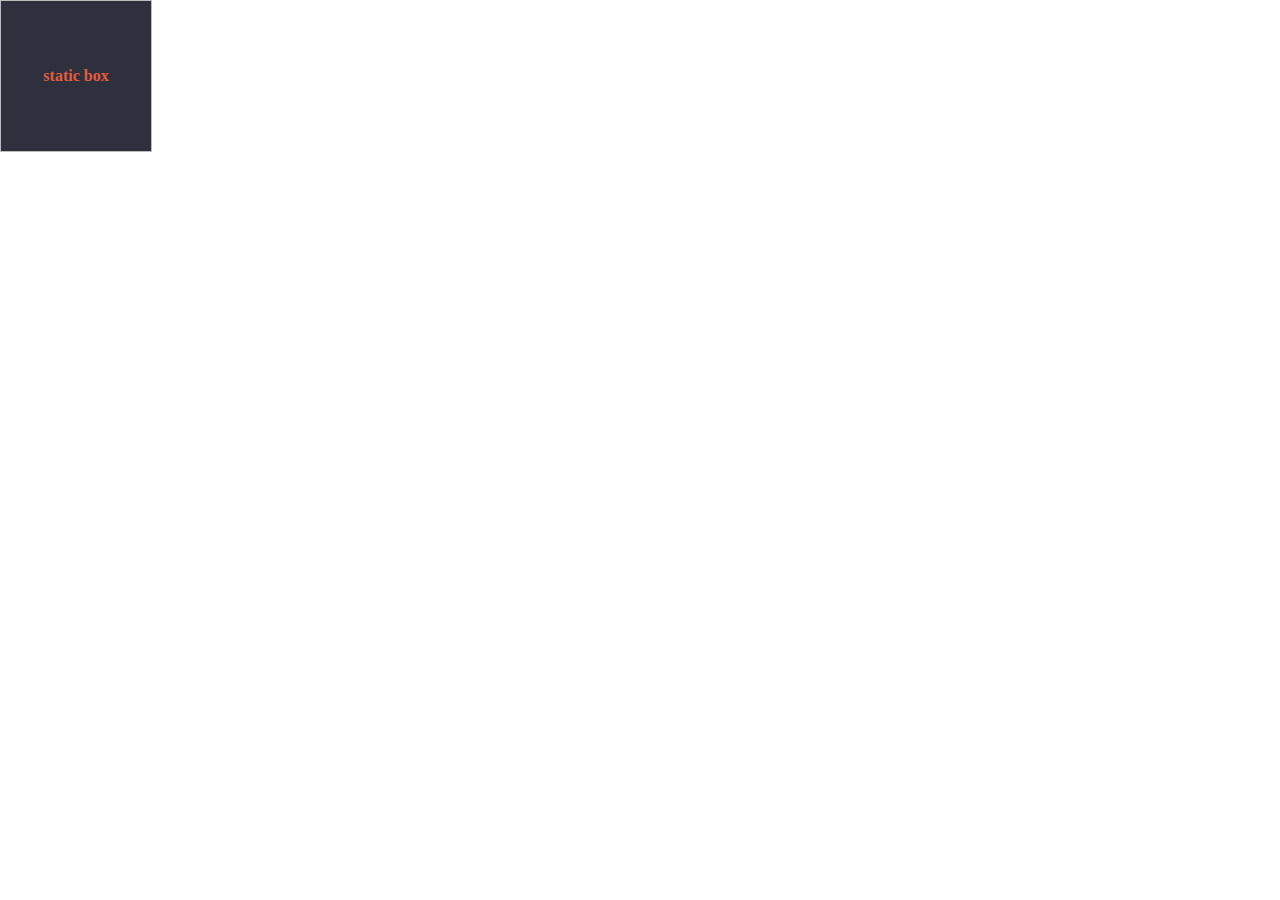
<file: css-practice/index.html>
<!DOCTYPE html>
<html>
<head>
  <style>
    body { margin: 0; }
    .parent {
      width: 150px;
      height: 150px;
      background: #bcbcbc;
      border: 1px solid #bcbcbc;
    }
    .static-box {
      position: static;
      background: #2E303D;
      color: #e55c3c;
      font-weight: bold;
      text-align: center;
      line-height: 150px;
    }
  </style>
</head>
<body>
  <div class="parent">
    <div class="static-box">static box</div>
  </div>
</body>
</html>
</file>
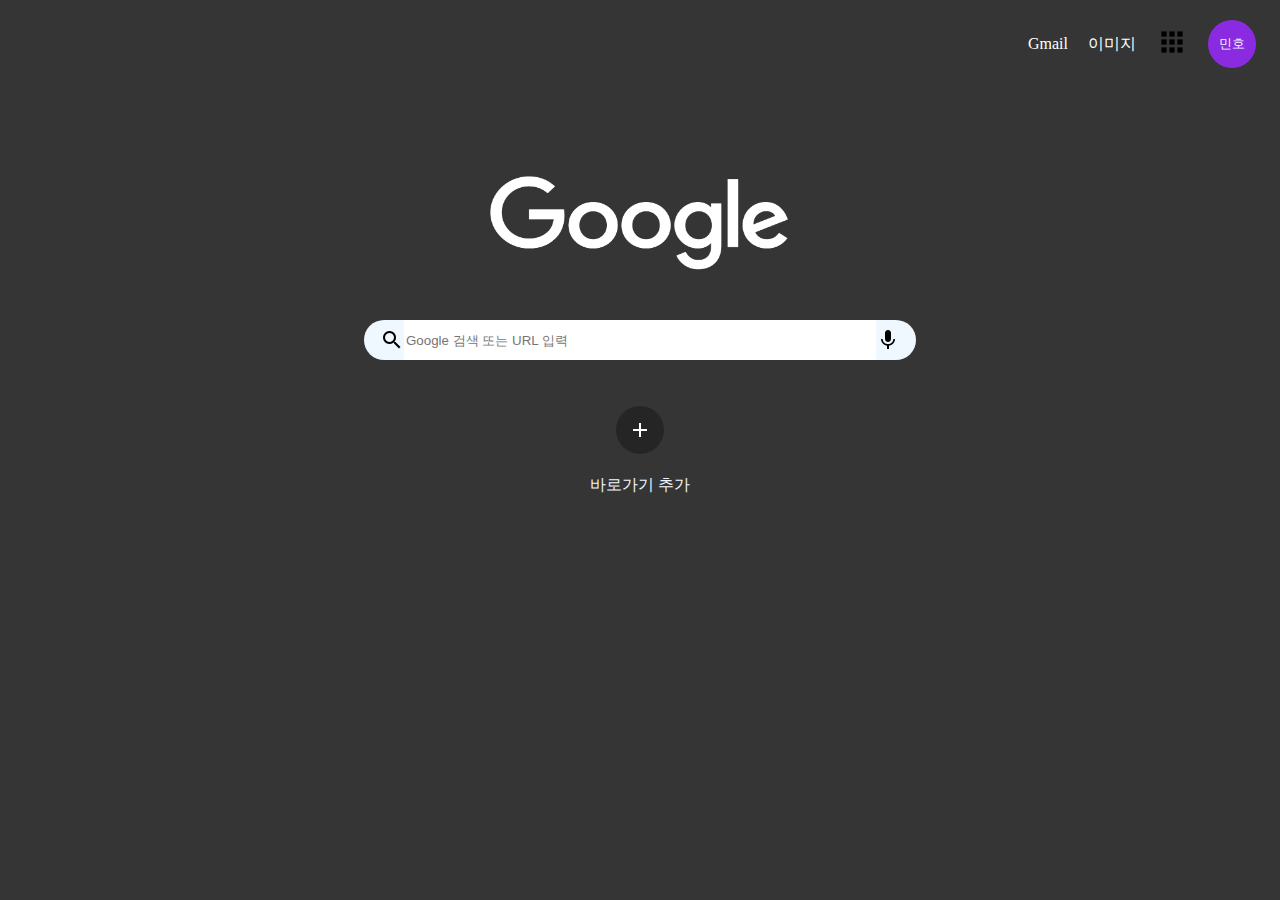
<file: google-page/index.html>
<!DOCTYPE html>
<html lang="en">

<head>
  <meta charset="UTF-8">
  <meta http-equiv="X-UA-Compatible" content="IE=edge">
  <meta name="viewport" content="width=device-width, initial-scale=1.0">
  <link rel="stylesheet" href="styles/style.css">
  <title>Document</title>
</head>

<body>
  <header>
    <nav>
      <ul class="nav-items">
        <li><a>Gmail</a></li>
        <li><a>이미지</a></li>
        <li class="nav-li-button"><img src="images/app-icon.png" alt="app-icon"></li>
        <li class="nav-li-button"><button>민호</button></li>
      </ul>
    </nav>
  </header>
  <div class="center-div">
    <img id="google-logo" src="images/google-logo.png" alt="google-logo">
    <div class="input-div">
      <img src="images/search-icon.png" alt="search-icon">
      <input type="search" name="google-search" placeholder="Google 검색 또는 URL 입력">
      <img src="images/mic-icon.png" alt="mic-icon">
    </div>
    <div class="plus-div-div">
      <div class="plus-div"><img src="images/add-icon.svg" alt="add-icon"></div>
      <span>바로가기 추가</span>
    </div>
  </div>
</body>

</html>
</file>
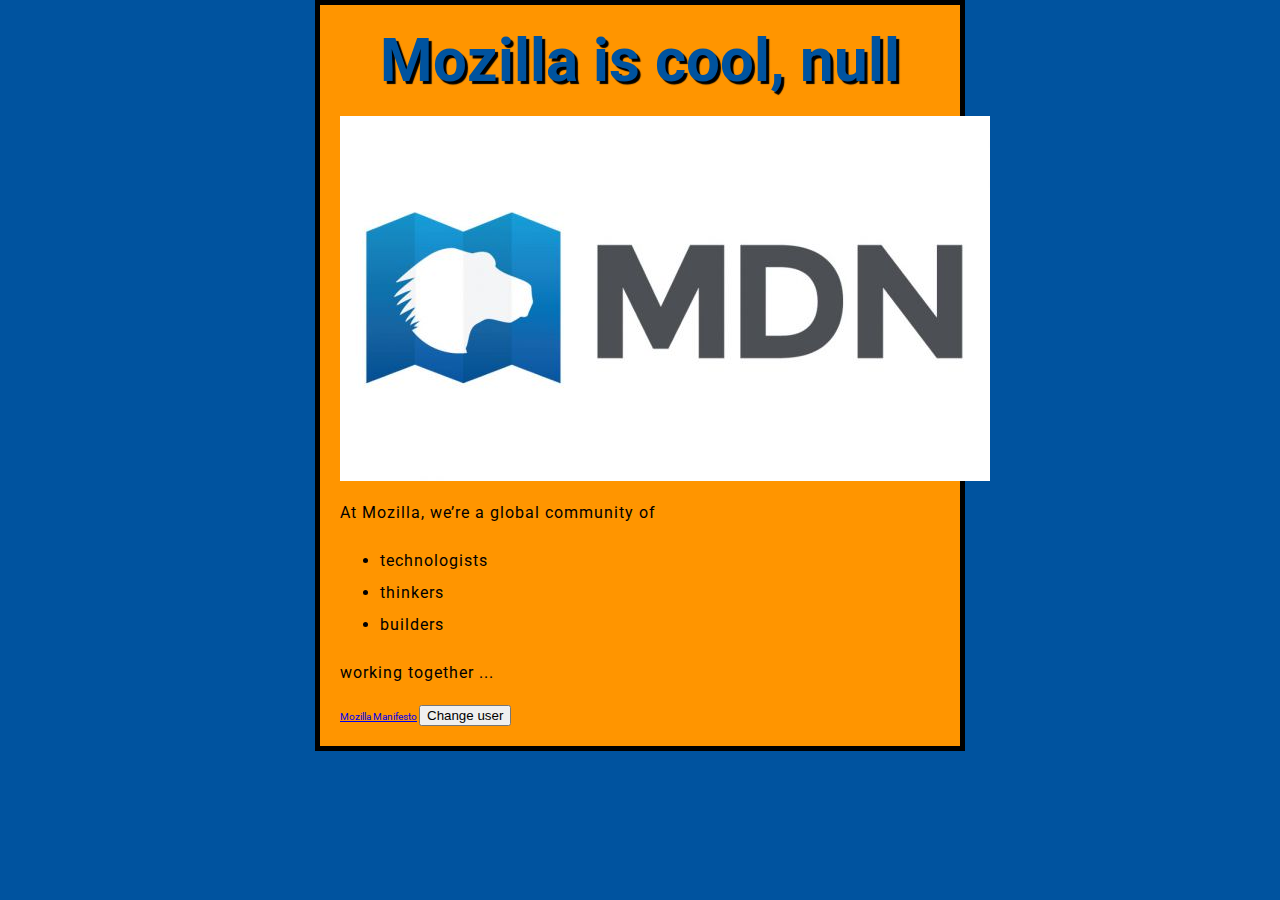
<file: test-site/index.html>
<!DOCTYPE html>
<html>

<head>
  <meta charset="utf-8">
  <link href="styles/style.css" rel="stylesheet" type="text/css">
  <link rel="preconnect" href="https://fonts.googleapis.com">
  <link rel="preconnect" href="https://fonts.gstatic.com" crossorigin>
  <link href="https://fonts.googleapis.com/css2?family=Roboto:wght@100&display=swap" rel="stylesheet">
  <title>My test page</title>
</head>

<body>
  <h1>This is a single paragraph</h1>
  <img src="images/mdnImage.jpg" alt="My test image">
  <p>At Mozilla, we’re a global community of</p>

  <ul>
    <li>technologists</li>
    <li>thinkers</li>
    <li>builders</li>
  </ul>

  <p>working together ... </p>
  <a href="https://www.mozilla.org/en-US/about/manifesto/">Mozilla Manifesto</a>

  <button>Change user</button>

  
  <script src="scripts/main.js"></script>
</body>

</html>
</file>
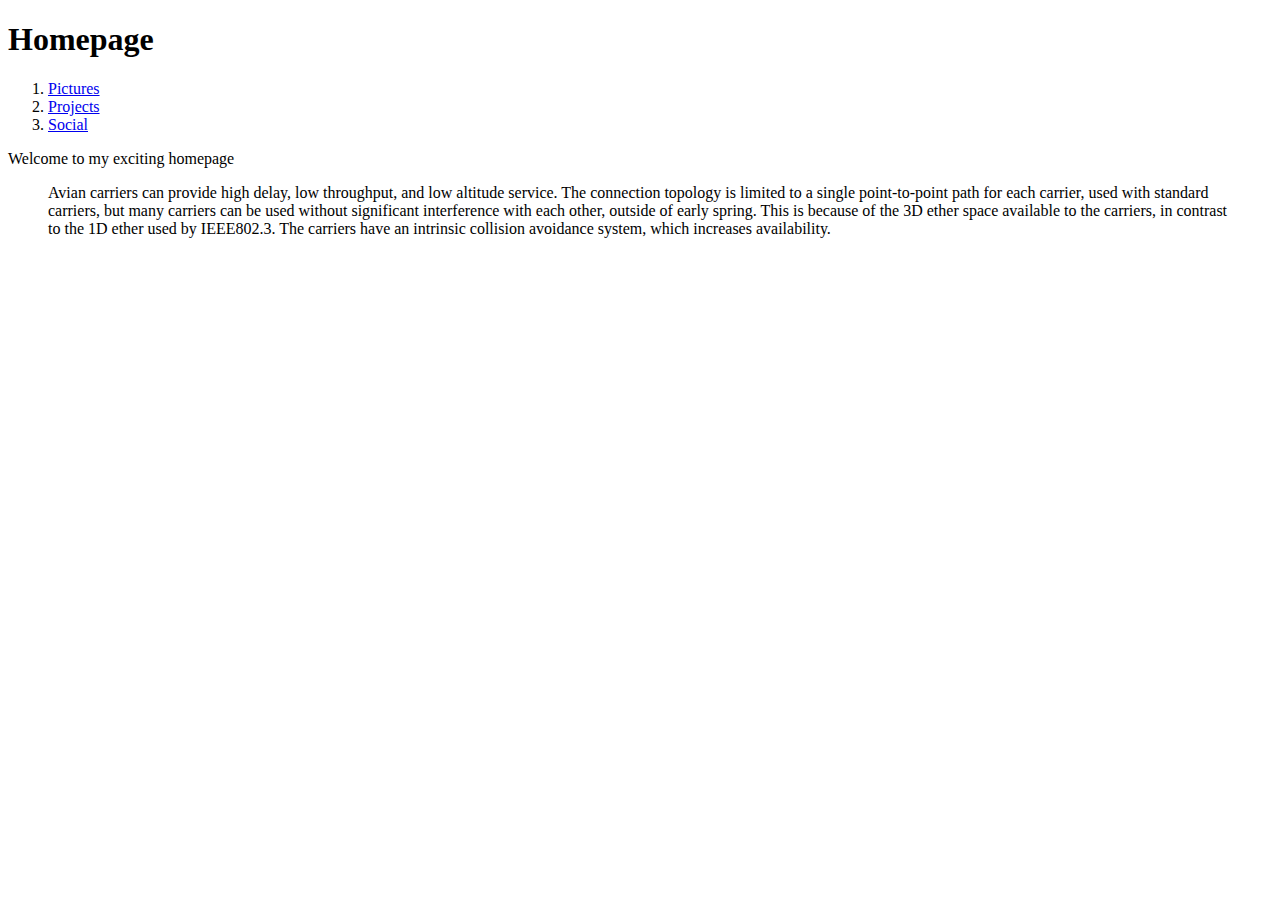
<file: html-practice/navigator-example/index.html>
<!DOCTYPE html>
<html>
  <head>
    <meta charset="utf-8">
    <title>Homepage</title>
  </head>

  <body>
    <!-- put navigation menu just below here -->

    <h1>Homepage</h1>
    <ol>
      <li><a href="pictures.html">Pictures</a></li>
      <li><a href="projects.html">Projects</a></li>
      <li><a href="social.html">Social</a></li>
    </ol>

    <p>Welcome to my exciting homepage</p>
    <blockquote cite="https://tools.ietf.org/html/rfc1149">
      <p>Avian carriers can provide high delay, low
      throughput, and low altitude service.  The
      connection topology is limited to a single
      point-to-point path for each carrier, used with
      standard carriers, but many carriers can be used
      without significant interference with each other,
      outside of early spring.  This is because of the 3D
      ether space available to the carriers, in contrast
      to the 1D ether used by IEEE802.3.  The carriers
      have an intrinsic collision avoidance system, which
      increases availability.</p>
    </blockquote>
    
  </body>
</html>
</file>
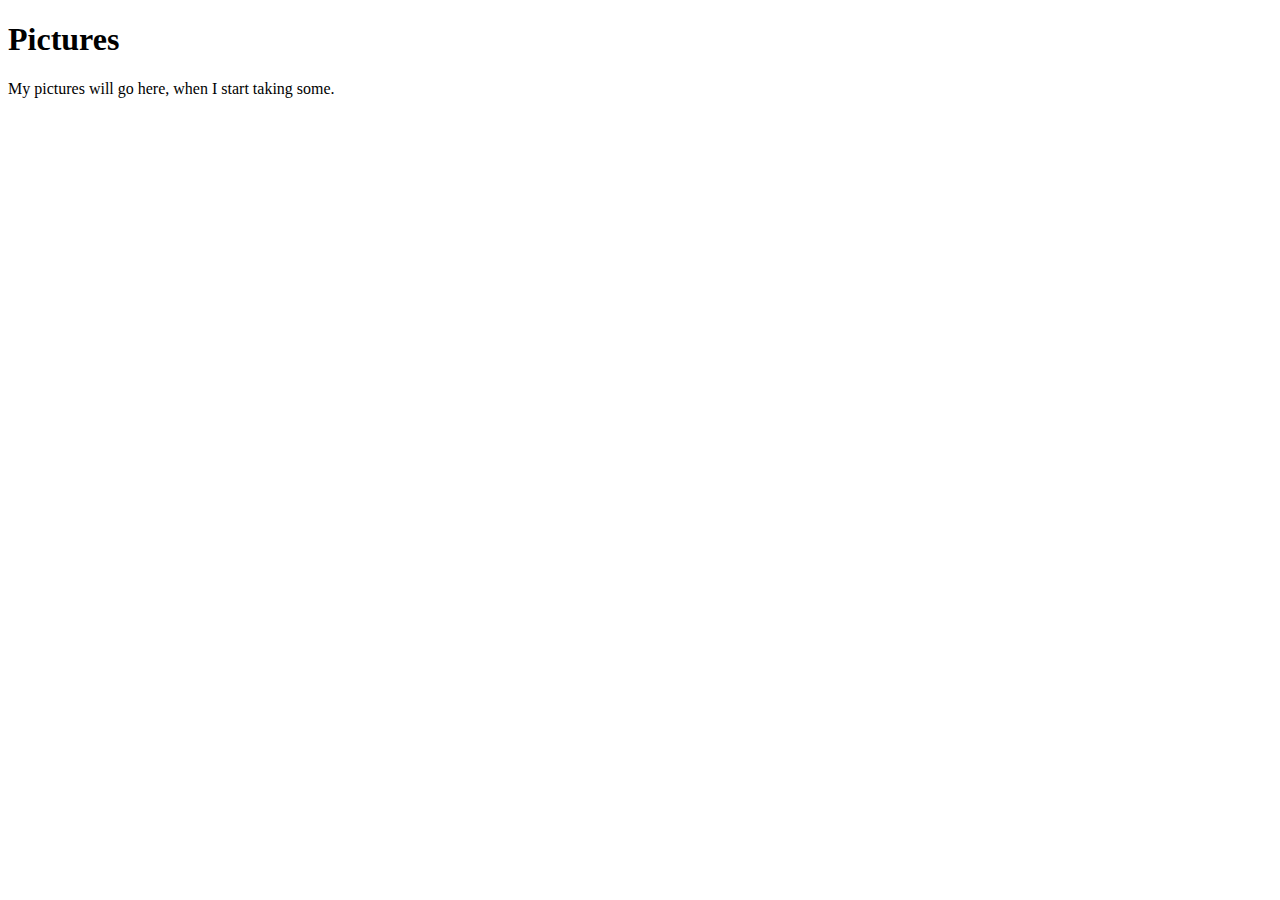
<file: html-practice/navigator-example/pictures.html>
<!DOCTYPE html>
<html>
  <head>
    <meta charset="utf-8">
    <title>Pictures</title>
  </head>

  <body>
    <!-- put navigation menu just below here -->

    <h1>Pictures</h1>

    <p>My pictures will go here, when I start taking some.</p>
  </body>
</html>
</file>
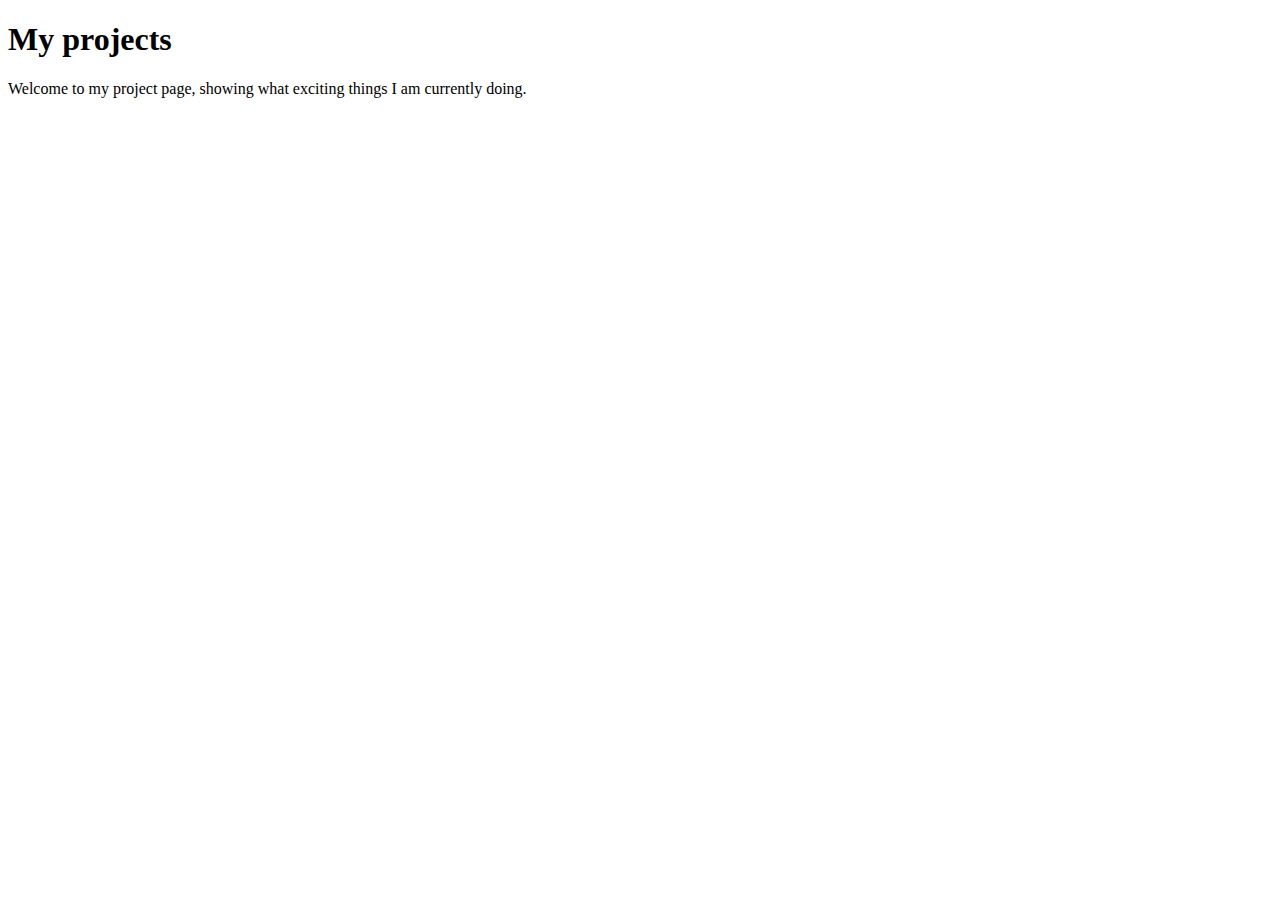
<file: html-practice/navigator-example/projects.html>
<!DOCTYPE html>
<html>
  <head>
    <meta charset="utf-8">
    <title>Projects</title>
  </head>

  <body>
    <!-- put navigation menu just below here -->

    <h1>My projects</h1>

    <p>Welcome to my project page, showing what exciting things I am currently doing.</p>
  </body>
</html>
</file>
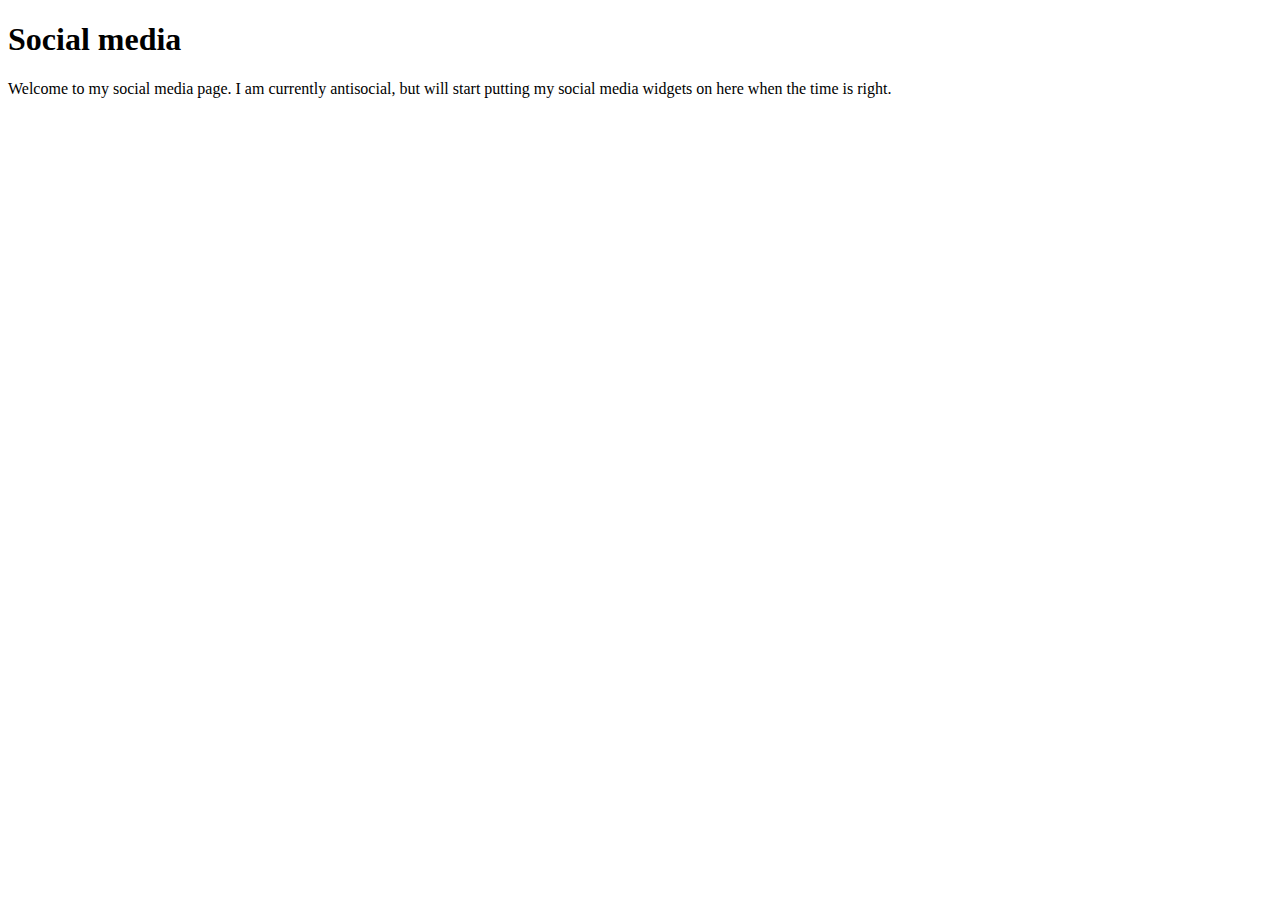
<file: html-practice/navigator-example/social.html>
<!DOCTYPE html>
<html>
  <head>
    <meta charset="utf-8">
    <title>Social</title>
  </head>

  <body>
    <!-- put navigation menu just below here -->

    <h1>Social media</h1>

    <p>Welcome to my social media page. I am currently antisocial, but will start putting my social media widgets on here when the time is right.</p>
  </body>
</html>
</file>
<file: google-page/styles/style.css>
body {
  background-color: rgb(53, 53, 53);
  display: flex;
  align-items: center;
  flex-direction: column;
  margin: 0;
}

header {
  width: 100%;
  height: 80px;
}

nav {
  float: right;
}
.nav-items {
  padding: 0 16px;
}

.nav-items > li {
  display: inline-block;
  vertical-align: middle;
  padding: 4px 4px;
  margin: 0px 4px;
}

.nav-items > li > a {
  line-height: 24px;
  color: rgb(255, 255, 255);
}

.nav-items > li > a:hover {
  text-decoration: underline;
  cursor: pointer;
}

.nav-items > li > img {
  width: 32px;
  height: 32px;
}

.nav-items > li > button {
  display: block;
  background-color: blueviolet;
  width: 48px;
  height: 48px;
  border-radius: 50%;
  color: aliceblue;
  border-width: 0;
}
.nav-items > li > button:hover {
  cursor: pointer;
}

.nav-li-button:hover {
  background: rgba(255, 255, 255, 0.3);
  border-radius: 32px;
  cursor: pointer;
}

.center-div {
  display: flex;
  align-items: center;
  flex-direction: column;
}

#google-logo {
  width: 300px;
  height: 96px;
  margin-top: 96px;
  margin-bottom: 48px;
}

.input-div {
  background-color: aliceblue;
  border-radius: 40px;
  width: 520px;
  height: 40px;
  display: flex;
  align-items: center;
  flex-direction: row;
  padding: 0 16px;
  margin-bottom: 16px;
}

.input-div > img {
  width: 24px;
  height: 40px;
  object-fit: contain;
}

.input-div > input {
  width: 472px;
  height: 40px;
  border: 0;
  outline: 0;
}

.plus-div-div {
  width: 112px;
  height: 112px;
  display: flex;
  padding: 8px;
  align-items: center;
  flex-direction: column;
}
.plus-div-div:hover {
  background: rgba(255, 255, 255, 0.3);
  border-radius: 8px;
  cursor: pointer;
}

.plus-div {
  background-color: rgba(0, 0, 0, 0.3);
  border-radius: 50%;
  height: 48px;
  width: 48px;
  display: flex;
  align-items: center;
  margin: auto;
}

.plus-div > img {
  padding: 12px;
}

.plus-div-div > span {
  color: aliceblue;
}
</file>
<file: test-site/styles/style.css>
html {
  font-size: 10px; /* px 은 'pixels' 를 의미합니다: 기본 글자 크기는 현재 10 pixels 높이입니다. */
  font-family: "Roboto", sans-serif;
}
h1 {
  font-size: 60px;
  text-align: center;
}

p,
li {
  font-size: 16px;
  line-height: 2;
  letter-spacing: 1px;
}

html {
  background-color: #00539f;
}

body {
  width: 600px;
  margin: 0 auto;
  background-color: #ff9500;
  padding: 0 20px 20px 20px;
  border: 5px solid black;
}
h1 {
  margin: 0;
  padding: 20px 0;
  color: #00539f;
  text-shadow: 3px 3px 1px black;
}

img {
  display: block;
  margin: 0 auto;
}
</file>
